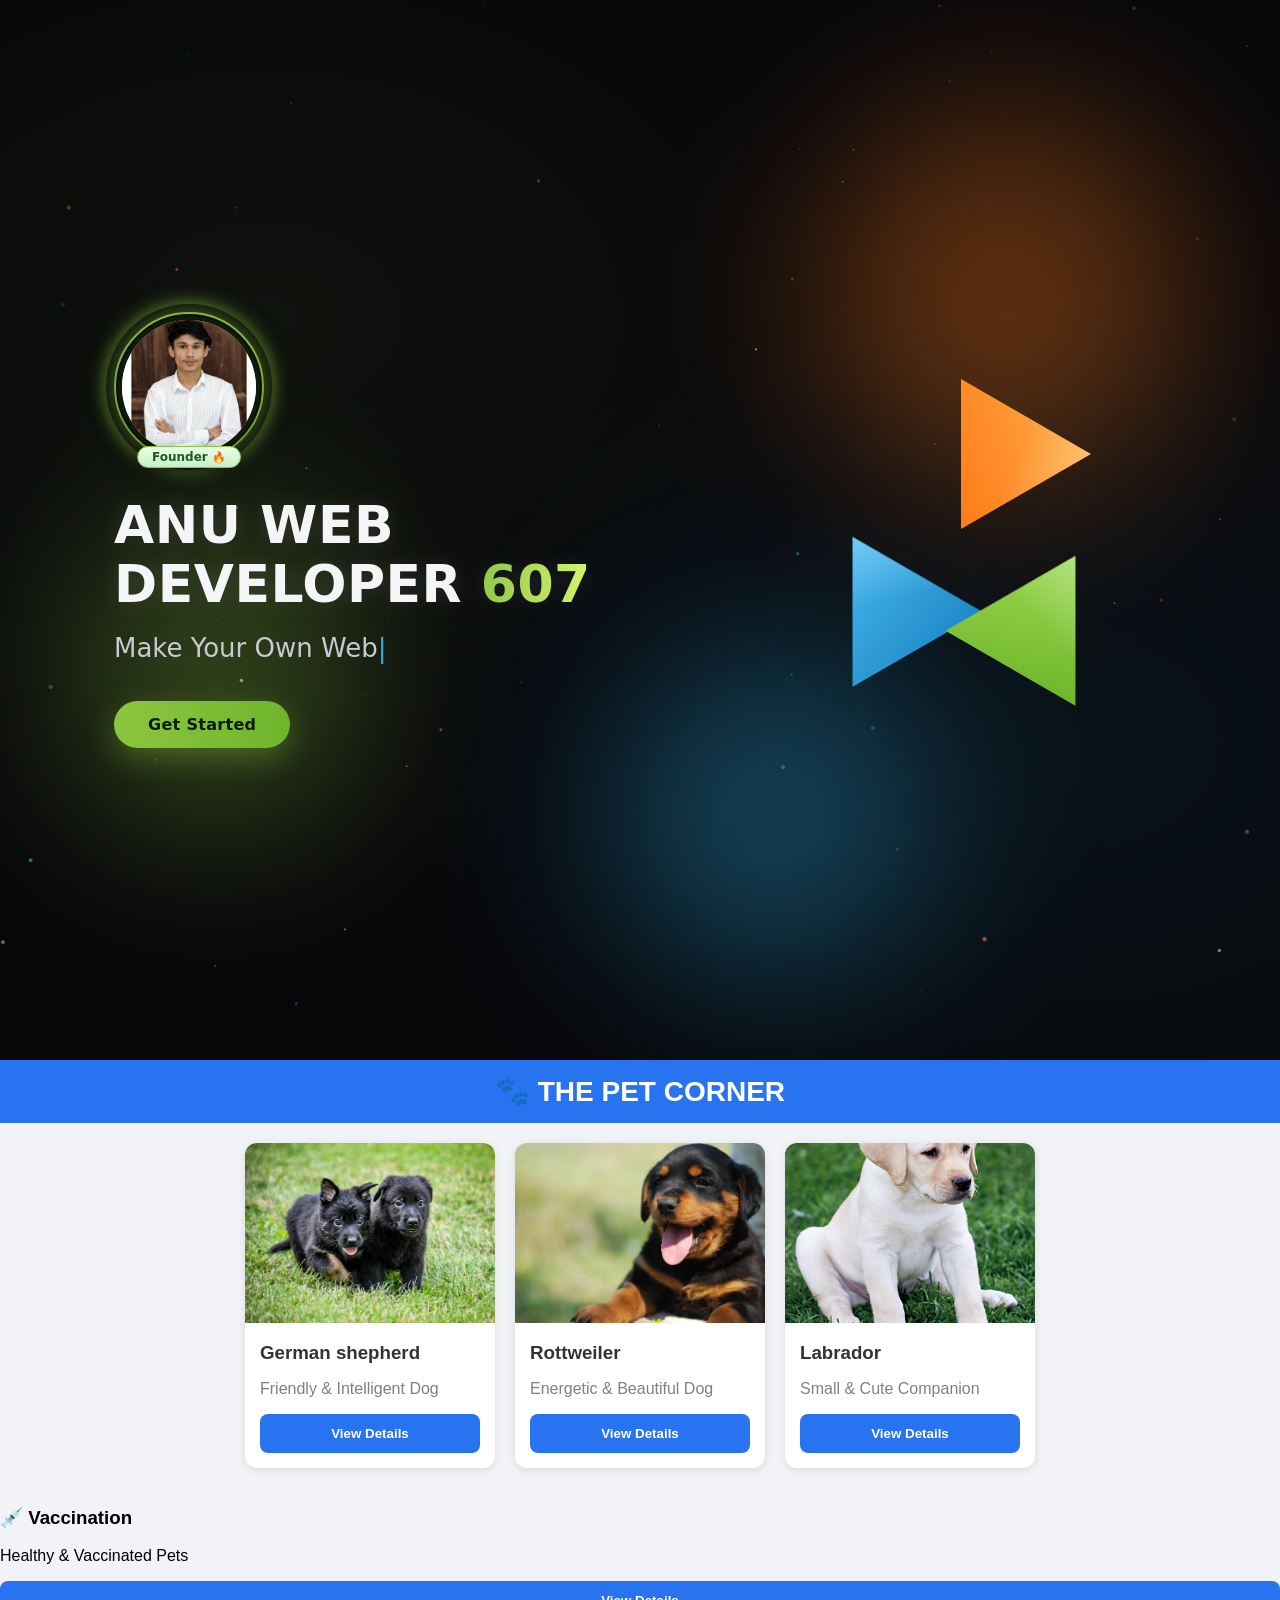
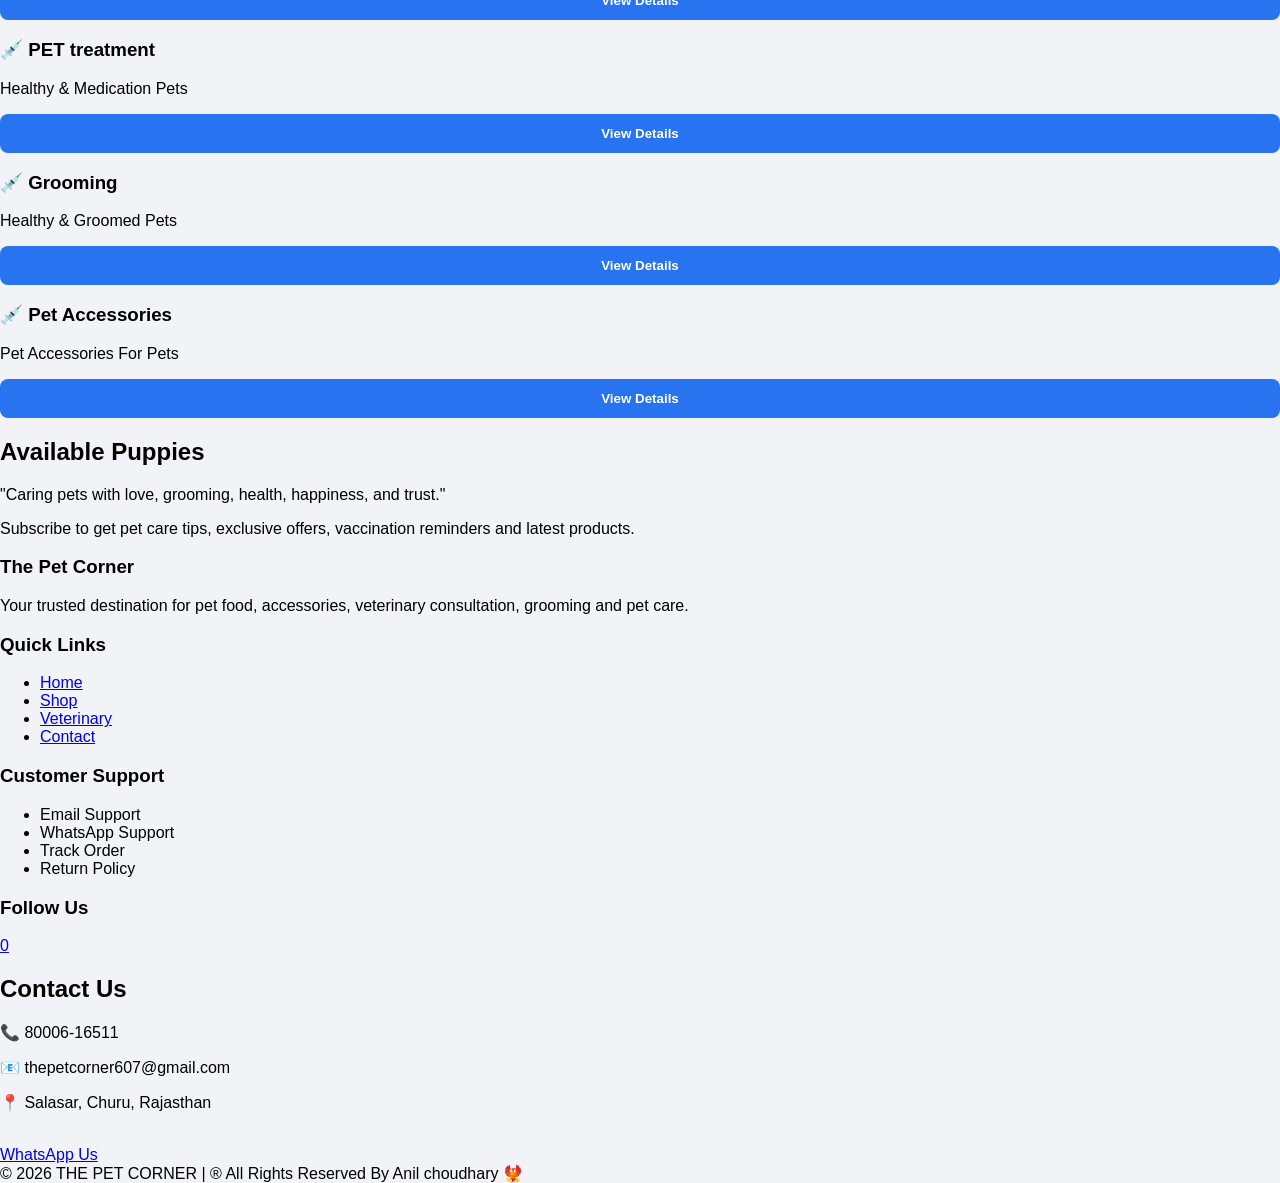
<file: index.html>
<!DOCTYPE html>
<html lang="en">
<head>
<meta charset="UTF-8">
<meta name="viewport" content="width=device-width, initial-scale=1.0">
<title>Anu Web Developer 607 — Hero Section Demo</title>
<link rel="stylesheet" href="hero.css">
</head>
<body>

<section class="anu-hero">

  <canvas class="anu-hero__particles" id="anuParticles"></canvas>

  <div class="anu-hero__content">

    <div class="anu-hero__left">
      <div class="anu-hero__avatar-wrap">
        <div class="anu-hero__ring"></div>
        <div class="anu-hero__ring anu-hero__ring--2"></div>
        <div class="anu-hero__avatar">
          <img src="images/IMG_20260212_025042_203.webp" alt="Founder" onerror="this.style.display='none'">
        </div>
        <div class="anu-hero__badge">Founder <span class="anu-hero__fire">🔥</span></div>
      </div>

      <h1 class="anu-hero__title">
        <span class="anu-hero__line anu-hero__line--1">ANU WEB</span>
        <span class="anu-hero__line anu-hero__line--2">DEVELOPER <em>607</em></span>
      </h1>

      <p class="anu-hero__subtitle">
        <span class="anu-hero__typer" id="anuTyper"></span><span class="anu-hero__cursor">|</span>
      </p>

      <a href="#" class="anu-hero__cta">Get Started</a>
    </div>

    <div class="anu-hero__right">
      <div class="anu-hero__tri-scene" id="anuTriScene">
        <div class="anu-hero__tri anu-hero__tri--orange"></div>
        <div class="anu-hero__tri anu-hero__tri--blue"></div>
        <div class="anu-hero__tri anu-hero__tri--green"></div>
      </div>
    </div>

  </div>

  <div class="anu-hero__glow anu-hero__glow--orange"></div>
  <div class="anu-hero__glow anu-hero__glow--blue"></div>
  <div class="anu-hero__glow anu-hero__glow--green"></div>

</section>

<!-- The rest of your website's content would continue below -->

<script src="hero.js"></script>
</body>
</html>


<!DOCTYPE html>
<html>
<head>
<title>Pet Corner</title>
<style>
body{
    font-family: Arial;
    background:#f1f3f6;
    margin:0;
}

.header{
    background:#2874f0;
    color:white;
    padding:15px;
    text-align:center;
    font-size:28px;
    font-weight:bold;
}

.pet-container{
    display:flex;
    flex-wrap:wrap;
    justify-content:center;
    gap:20px;
    padding:20px;
}

.pet-card{
    width:250px;
    background:white;
    border-radius:12px;
    box-shadow:0 2px 10px rgba(0,0,0,0.1);
    overflow:hidden;
    transition:0.3s;
}

.pet-card:hover{
    transform:translateY(-5px);
}

.pet-card img{
    width:100%;
    height:180px;
    object-fit:cover;
}

.pet-info{
    padding:15px;
}

.pet-info h3{
    margin:0;
    color:#333;
}

.pet-info p{
    color:gray;
}

button{
    width:100%;
    background:#2874f0;
    color:white;
    border:none;
    padding:12px;
    border-radius:8px;
    cursor:pointer;
    font-weight:bold;
}

button:hover{
    background:#1c5dc9;
}
</style>
</head>
<body>

<div class="header">
🐾 THE PET CORNER
</div>

<div class="pet-container">

    <div class="pet-card">
        <img src="logo/forselldog1.jpeg">
        <div class="pet-info">
            <h3>German shepherd</h3>
            <p>Friendly & Intelligent Dog</p>
            <button onclick="showDetails('German Shepherd')">
                View Details
            </button>
        </div>
    </div>

    <div class="pet-card">
        <img src="logo/forselldog2.jpg">
        <div class="pet-info">
            <h3>Rottweiler</h3>
            <p>Energetic & Beautiful Dog</p>
            <button onclick="showDetails('Rottweiler')">
                View Details
            </button>
        </div>
    </div>

    <div class="pet-card">
        <img src="logo/forselldog3.jpg">
        <div class="pet-info">
            <h3>Labrador</h3>
            <p>Small & Cute Companion</p>
            <button onclick="showDetails('Labrador')">
                View Details
            </button>
        </div>
    </div>

</div>

<script>
function showDetails(breed){

if(breed=="German Shepherd"){
alert(
"German shepherd\n\nLife: 4-6 months\nNature: Friendly\nPrice: ₹10,000 - 15,000"
);
}

if(breed=="Rottweiler"){
alert(
"Siberian Husky\n\nLife: 3-6 months\nNature: Energetic\nPrice: ₹10,000 - ₹20,000"
);
}

if(breed=="Labrador"){
alert(
"Pug\n\nLife: 3-12 months\nNature: Cute & Loyal\nPrice: ₹8,000 - ₹25,000"
);
}

}
</script>

</body>
</html>

<script>
function showDetails(breed){

if(breed=="German Shepherd"){
alert(
"Gsd,doublecoat\n\nLife: 3 -6months\nNature: Friendly\nPrice: ₹11,500 - ₹15,000"
);
}

if(breed=="Rottweiler"){
alert(
"Rottweiler\n\nLife: 3-6 months\nNature: Energetic\nPrice: ₹13,000 - ₹18,000"
);
}

if(breed=="Labrador"){
alert(
"Labrador\n\nLife: 3-8 monthss\nNature: Cute & Loyal\nPrice: ₹5,000 - ₹15,000"
);
}

}
</script>
</div>
</body>

<div id="websiteContent">
 
<div class="card">
<h3>💉 Vaccination</h3>
<p>Healthy & Vaccinated Pets</p>
<style>
.view details-btn{
    background: #25D366;/* WhatsApp Green */
    color: white;
    border: none;
    padding: 10px 25px;
    width: 150px; /* Button chota hoga */
    height: 45px;
    border-radius: 12px;
    font-size: 16px;
    font-weight: bold;
    cursor: pointer;
    display: block;
    margin: 15px auto;
}

.vaccination-btn:hover{
    background: #1ebe5d;
}
</style>
</div>
</div>
  <button onclick="window.open('https://wa.me/918000616511')">
View Details
  </button>
<div class="card">
<h3>💉 PET treatment</h3>
<p>Healthy & Medication Pets</p>

  <button onclick="window.open('https://wa.me/918000616511')">
View Details
  </button>
<div class="card">
<h3>💉 Grooming</h3>
<p>Healthy & Groomed Pets</p>

  <button onclick="window.open('https://wa.me/918000616511')">
View Details
  </button>
<div class="card">
<h3>💉 Pet Accessories</h3>
<p>Pet Accessories For Pets</p>

  <button onclick="window.open('https://wa.me/918000616511')">
View Details
  </button>

<style>
.view details-btn{
    background: #25D366;/* WhatsApp Green */
    color: white;
    border: none;
    padding: 10px 25px;
    width: 150px; /* Button chota hoga */
    height: 45px;
    border-radius: 12px;
    font-size: 16px;
    font-weight: bold;
    cursor: pointer;
    display: block;
    margin: 15px auto;
}

.vaccination-btn:hover{
    background: #1ebe5d;
}
</style>
</div>
</div>
<section class="gallery">
  
<h2>Available Puppies</h2>

<div class="images">

"Caring pets with love, grooming, health, happiness, and trust."

</div>
</div>

</section>


<section class="gallery">

</section>
        <p>
            Subscribe to get pet care tips, exclusive offers,
            vaccination reminders and latest products.
        </p>

        </form>

    </div>

</section>

<!-- =========================
FOOTER
========================= -->

<footer class="footer">

    <div class="footer-grid">

        <div>

            <h3>The Pet Corner</h3>

            <p>
                Your trusted destination for pet food,
                accessories, veterinary consultation,
                grooming and pet care.
            </p>

        </div>

        <div>

            <h3>Quick Links</h3>

            <ul>
                <li><a href="#">Home</a></li>
                <li><a href="#">Shop</a></li>
                <li><a href="#">Veterinary</a></li>
                <li><a href="#">Contact</a></li>
            </ul>

        </div>

        <div>

            <h3>Customer Support</h3>

            <ul>
                <li>Email Support</li>
                <li>WhatsApp Support</li>
                <li>Track Order</li>
                <li>Return Policy</li>
            </ul>

        </div>

        <div>

            <h3>Follow Us</h3>

            <div class="social-icons">

                <a href="cart.html" class="cart-icon">

<i class="fa-solid fa-cart-shopping"></i>

<span class="cart-count">0</span>

</a>
            </div>

        </div>

    </div>
  

<section class="contact">

<h2>Contact Us</h2>

<p>📞 80006-16511</p>

<p>📧 thepetcorner607@gmail.com</p>

<p>📍 Salasar, Churu, Rajasthan</p>

<br>

<a class="btn"
href="https://wa.me/918000616511">
WhatsApp Us
</a>

</section>


<footer>

© 2026 THE PET CORNER | ® All Rights Reserved By Anil choudhary 🐦‍🔥

</footer>

<img src="images/Screenshot_2026-07-08-22-14-52-12_99c04817c0de5652397fc8b56c3b3817.jpg" class="logo" alt="Anil Choudhary 607>

</body>
  <img src="images/file_00000000beac72098fe82e5ff1f8ca90.png" class="logo" alt="Anil choudhary 607>
  
</html>
</file>
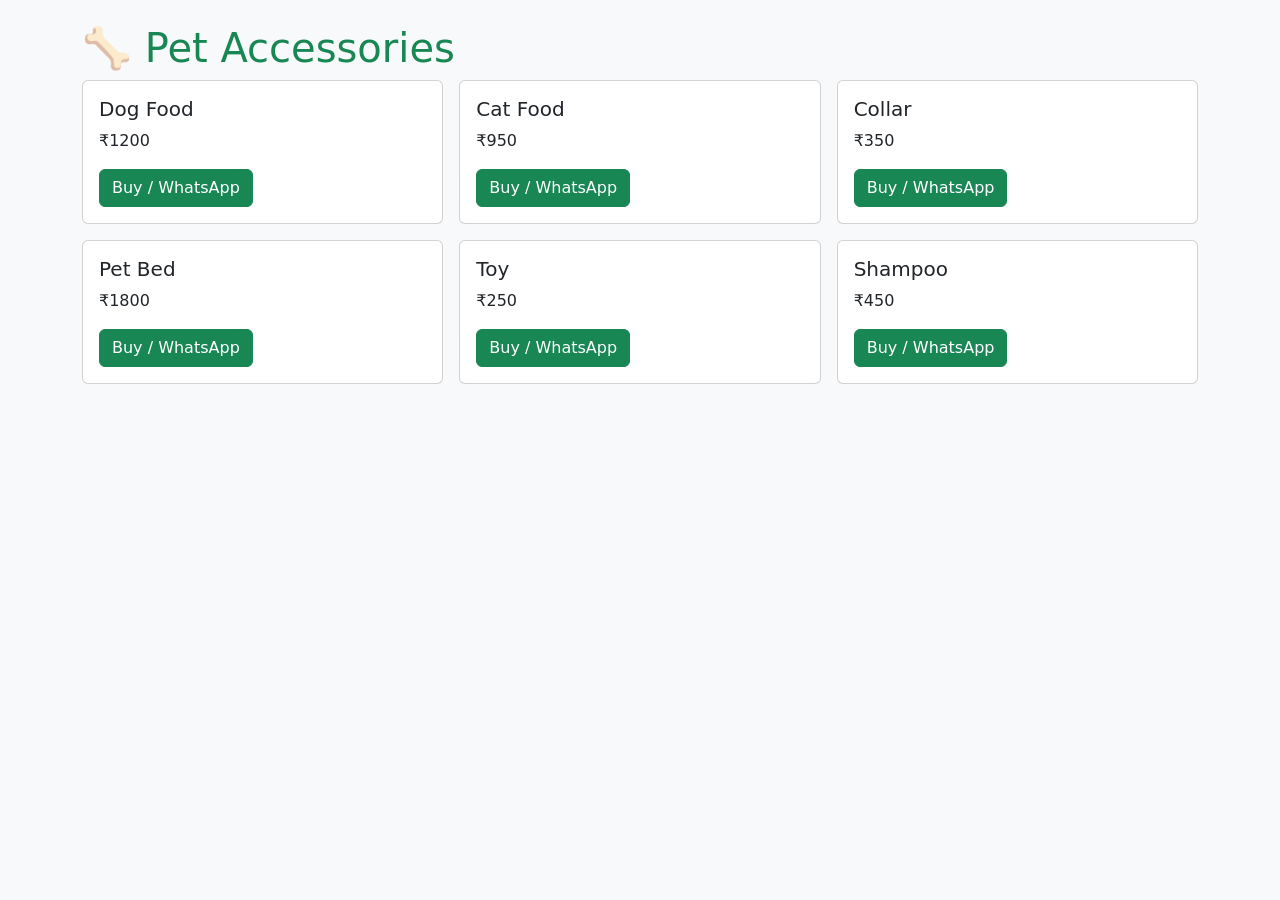
<file: accessories.html>
<!DOCTYPE html><html><head><meta charset='utf-8'><meta name='viewport' content='width=device-width,initial-scale=1'><title>Accessories</title><link href='https://cdn.jsdelivr.net/npm/bootstrap@5.3.3/dist/css/bootstrap.min.css' rel='stylesheet'></head><body class='bg-light'><div class='container py-4'><h1 class='text-success'>🦴 Pet Accessories</h1><div class='row g-3'><div class='col-md-4'><div class='card'><div class='card-body'><h5>Dog Food</h5><p>₹1200</p><a class='btn btn-success' href='https://wa.me/918000616511'>Buy / WhatsApp</a></div></div></div><div class='col-md-4'><div class='card'><div class='card-body'><h5>Cat Food</h5><p>₹950</p><a class='btn btn-success' href='https://wa.me/918000616511'>Buy / WhatsApp</a></div></div></div><div class='col-md-4'><div class='card'><div class='card-body'><h5>Collar</h5><p>₹350</p><a class='btn btn-success' href='https://wa.me/918000616511'>Buy / WhatsApp</a></div></div></div><div class='col-md-4'><div class='card'><div class='card-body'><h5>Pet Bed</h5><p>₹1800</p><a class='btn btn-success' href='https://wa.me/918000616511'>Buy / WhatsApp</a></div></div></div><div class='col-md-4'><div class='card'><div class='card-body'><h5>Toy</h5><p>₹250</p><a class='btn btn-success' href='https://wa.me/918000616511'>Buy / WhatsApp</a></div></div></div><div class='col-md-4'><div class='card'><div class='card-body'><h5>Shampoo</h5><p>₹450</p><a class='btn btn-success' href='https://wa.me/918000616511'>Buy / WhatsApp</a></div></div></div></div></div></body></html>
</file>
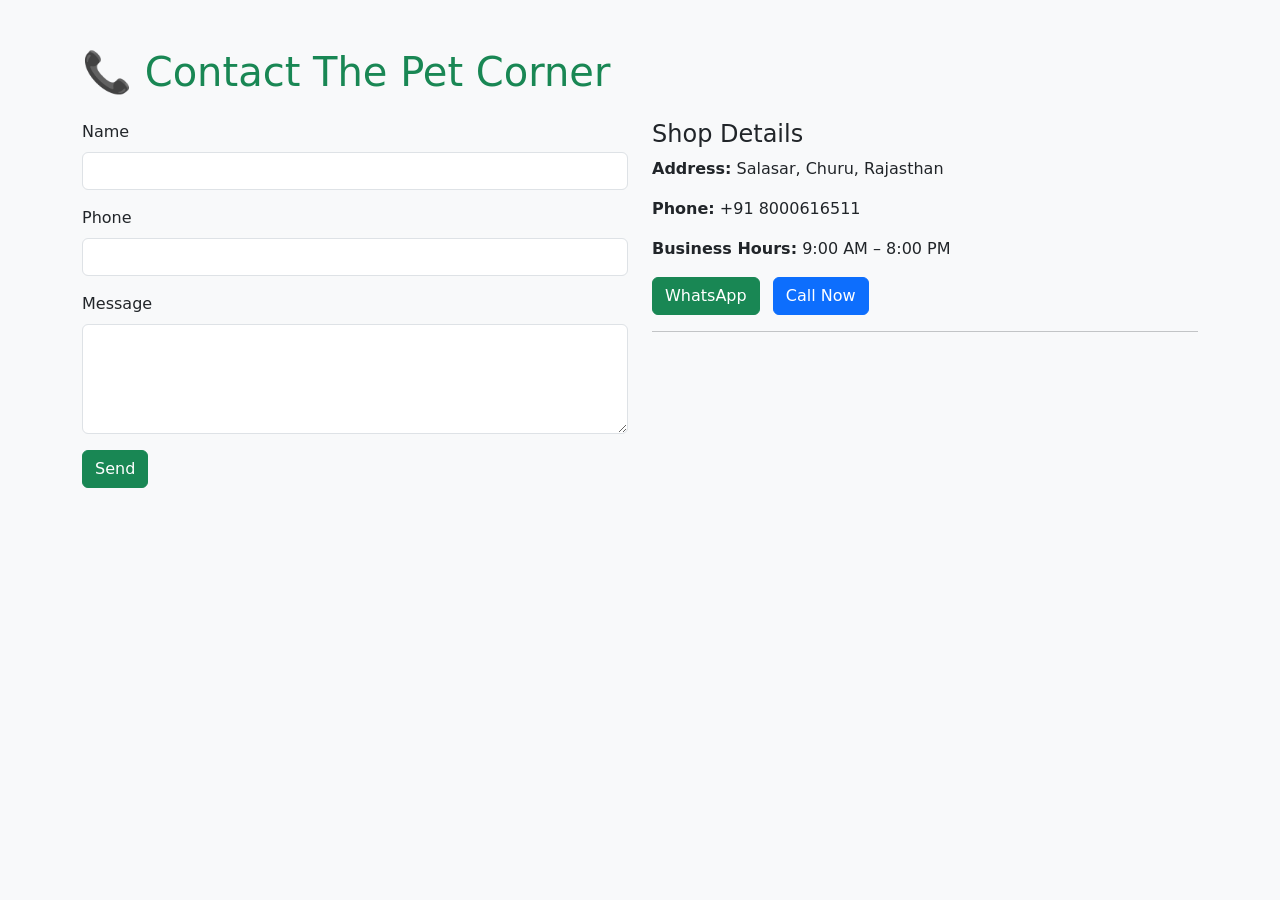
<file: contact.html>
<!DOCTYPE html>
<html lang='en'>
<head>
<meta charset='UTF-8'>
<meta name='viewport' content='width=device-width,initial-scale=1'>
<title>Contact | The Pet Corner</title>
<link href='https://cdn.jsdelivr.net/npm/bootstrap@5.3.3/dist/css/bootstrap.min.css' rel='stylesheet'>
</head>
<body class='bg-light'>
<div class='container py-5'>
<h1 class='text-success mb-4'>📞 Contact The Pet Corner</h1>
<div class='row'>
<div class='col-md-6'>
<form>
<div class='mb-3'><label class='form-label'>Name</label><input class='form-control'></div>
<div class='mb-3'><label class='form-label'>Phone</label><input class='form-control'></div>
<div class='mb-3'><label class='form-label'>Message</label><textarea class='form-control' rows='4'></textarea></div>
<button class='btn btn-success'>Send</button>
</form>
</div>
<div class='col-md-6'>
<h4>Shop Details</h4>
<p><strong>Address:</strong> Salasar, Churu, Rajasthan</p>
<p><strong>Phone:</strong> +91 8000616511</p>
<p><strong>Business Hours:</strong> 9:00 AM – 8:00 PM</p>
<a class='btn btn-success me-2' href='https://wa.me/918000616511'>WhatsApp</a>
<a class='btn btn-primary' href='tel:+918000616511'>Call Now</a>
<hr>
<iframe src='https://maps.google.com/maps?q=Salasar%20Rajasthan&t=&z=13&ie=UTF8&iwloc=&output=embed' width='100%' height='250' style='border:0;' loading='lazy'></iframe>
</div>
</div>
</div>
</body></html>
</file>
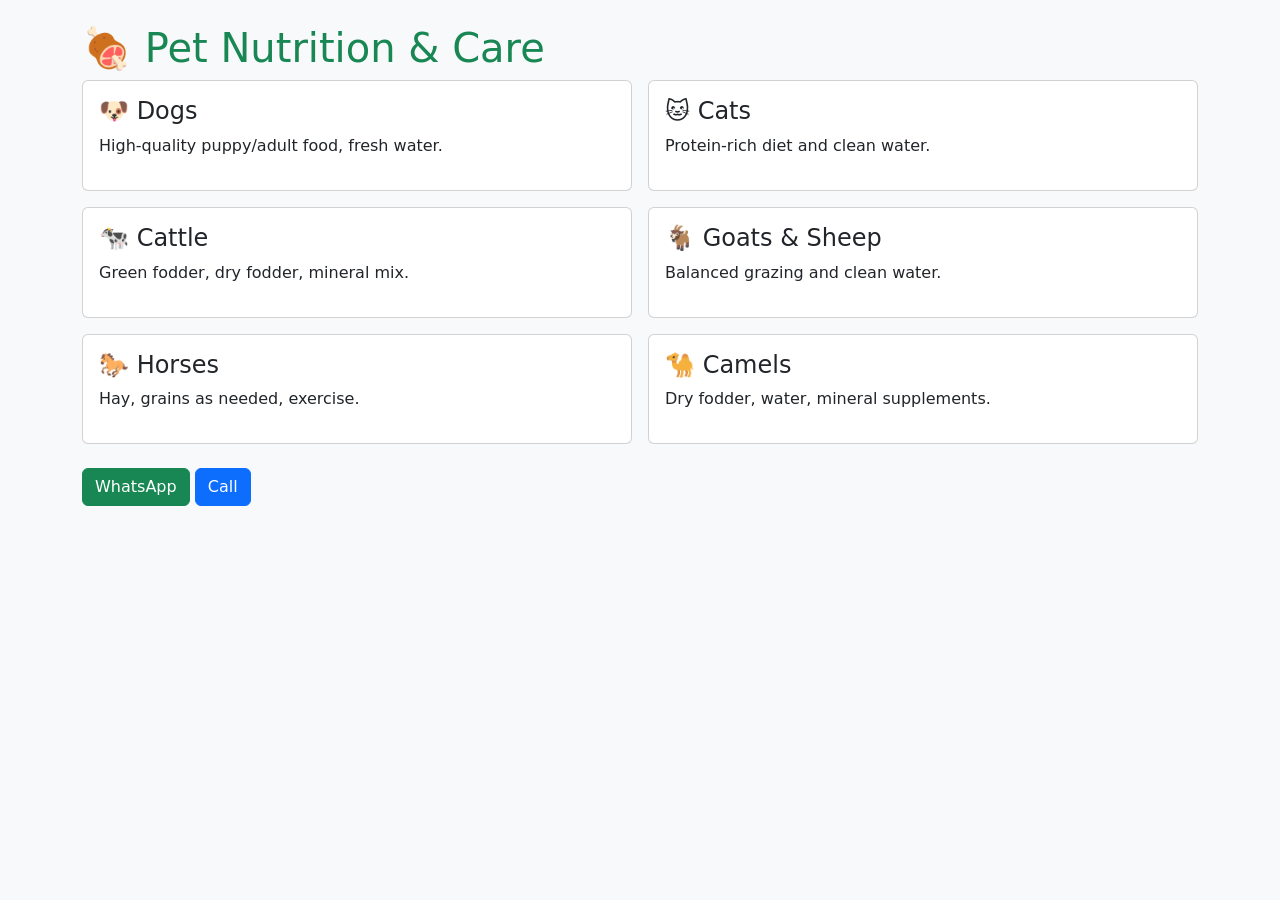
<file: nutrition.html>
<!DOCTYPE html><html><head><meta charset='utf-8'><meta name='viewport' content='width=device-width,initial-scale=1'>
<title>Nutrition & Care</title><link href='https://cdn.jsdelivr.net/npm/bootstrap@5.3.3/dist/css/bootstrap.min.css' rel='stylesheet'></head>
<body class='bg-light'><div class='container py-4'>
<h1 class='text-success'>🍖 Pet Nutrition & Care</h1>
<div class='row g-3'>
<div class='col-md-6'><div class='card p-3 h-100'><h4>🐶 Dogs</h4><p>High-quality puppy/adult food, fresh water.</p></div></div><div class='col-md-6'><div class='card p-3 h-100'><h4>🐱 Cats</h4><p>Protein-rich diet and clean water.</p></div></div><div class='col-md-6'><div class='card p-3 h-100'><h4>🐄 Cattle</h4><p>Green fodder, dry fodder, mineral mix.</p></div></div><div class='col-md-6'><div class='card p-3 h-100'><h4>🐐 Goats & Sheep</h4><p>Balanced grazing and clean water.</p></div></div><div class='col-md-6'><div class='card p-3 h-100'><h4>🐎 Horses</h4><p>Hay, grains as needed, exercise.</p></div></div><div class='col-md-6'><div class='card p-3 h-100'><h4>🐪 Camels</h4><p>Dry fodder, water, mineral supplements.</p></div></div></div><div class='mt-4'><a class='btn btn-success' href='https://wa.me/918000616511'>WhatsApp</a>
<a class='btn btn-primary' href='tel:+918000616511'>Call</a></div></div></body></html>
</file>
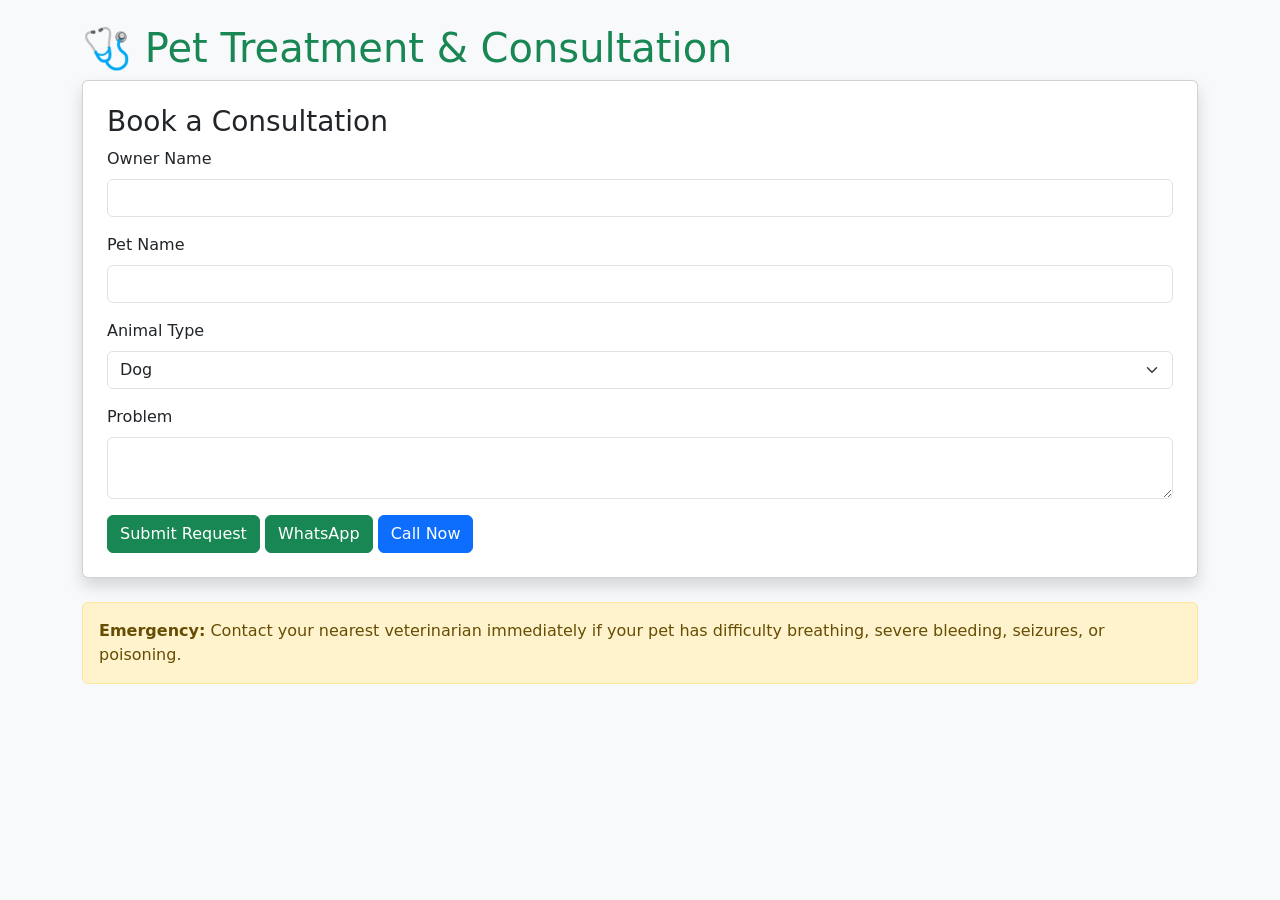
<file: treatment.html>
<!DOCTYPE html><html><head><meta charset='utf-8'><meta name='viewport' content='width=device-width,initial-scale=1'>
<title>Pet Treatment</title>
<link href='https://cdn.jsdelivr.net/npm/bootstrap@5.3.3/dist/css/bootstrap.min.css' rel='stylesheet'></head>
<body class='bg-light'>
<div class='container py-4'>
<h1 class='text-success'>🩺 Pet Treatment & Consultation</h1>
<div class='card p-4 shadow'>
<h3>Book a Consultation</h3>
<form>
<div class='mb-3'><label class='form-label'>Owner Name</label><input class='form-control'></div>
<div class='mb-3'><label class='form-label'>Pet Name</label><input class='form-control'></div>
<div class='mb-3'><label class='form-label'>Animal Type</label><select class='form-select'><option>Dog</option><option>Cat</option><option>Cow</option><option>Buffalo</option><option>Goat</option><option>Sheep</option><option>Horse</option><option>Camel</option></select></div>
<div class='mb-3'><label class='form-label'>Problem</label><textarea class='form-control'></textarea></div>
<button class='btn btn-success' type='submit'>Submit Request</button>
<a class='btn btn-success' href='https://wa.me/918000616511'>WhatsApp</a>
<a class='btn btn-primary' href='tel:+918000616511'>Call Now</a>
</form></div>
<div class='mt-4 alert alert-warning'><b>Emergency:</b> Contact your nearest veterinarian immediately if your pet has difficulty breathing, severe bleeding, seizures, or poisoning.</div>
</div></body></html>
</file>
<file: hero.css>
/* ============================================================
   Anu Web Developer 607 — 3D Hero Section
   ============================================================ */
.anu-hero{
  --anu-bg:#07070a;
  --anu-orange:#ff7a1a;
  --anu-blue:#29abe2;
  --anu-green:#8cc63f;
  --anu-white:#f5f5f7;

  position:relative;
  width:100%;
  min-height:100vh;
  display:flex;
  align-items:center;
  justify-content:center;
  overflow:hidden;
  perspective:1200px;
  padding:80px 24px;
  font-family:'Segoe UI', system-ui, -apple-system, sans-serif;
  background:
    radial-gradient(ellipse at 20% 30%, rgba(140,198,63,0.06), transparent 40%),
    radial-gradient(ellipse at 80% 70%, rgba(41,171,226,0.07), transparent 45%),
    var(--anu-bg);
}

.anu-hero *{ box-sizing:border-box; }

/* ambient glows */
.anu-hero__glow{
  position:absolute;
  border-radius:50%;
  filter:blur(90px);
  opacity:0.35;
  pointer-events:none;
  animation:anuDrift 12s ease-in-out infinite;
}
.anu-hero__glow--orange{ width:380px; height:380px; background:var(--anu-orange); top:10%; right:10%; }
.anu-hero__glow--blue{ width:320px; height:320px; background:var(--anu-blue); bottom:8%; right:30%; animation-delay:-4s; }
.anu-hero__glow--green{ width:300px; height:300px; background:var(--anu-green); top:50%; left:5%; animation-delay:-8s; }

@keyframes anuDrift{
  0%,100%{ transform:translate(0,0) scale(1); }
  50%{ transform:translate(20px,-30px) scale(1.08); }
}

.anu-hero__particles{
  position:absolute; inset:0;
  width:100%; height:100%;
  pointer-events:none;
}

.anu-hero__content{
  position:relative;
  z-index:2;
  width:min(1100px, 100%);
  display:flex;
  align-items:center;
  justify-content:space-between;
  gap:40px;
  flex-wrap:wrap;
}

.anu-hero__left{
  flex:1 1 380px;
  min-width:300px;
}

/* ---------- Avatar ---------- */
.anu-hero__avatar-wrap{
  position:relative;
  width:150px; height:150px;
  margin-bottom:34px;
  opacity:0;
  transform:translateY(-24px) scale(0.8);
  animation:anuPopIn 0.9s cubic-bezier(.2,.9,.25,1) 0.15s forwards;
}

.anu-hero__avatar{
  position:absolute; inset:8px;
  border-radius:50%;
  overflow:hidden;
  background:radial-gradient(circle at 35% 30%, #fff7d6, #f4d35e 60%, #e0b83c);
  box-shadow:0 0 0 4px #0d1a0d, 0 10px 30px rgba(0,0,0,0.5);
  display:flex; align-items:flex-end; justify-content:center;
}
.anu-hero__avatar img{ width:100%; height:100%; object-fit:cover; }

.anu-hero__ring{
  position:absolute; inset:0;
  border-radius:50%;
  border:2.5px solid var(--anu-green);
  box-shadow:0 0 18px rgba(140,198,63,0.55);
  animation:anuSpinRing 6s linear infinite, anuPulseRing 2.4s ease-in-out infinite;
}
.anu-hero__ring--2{
  inset:-10px;
  border-color:rgba(140,198,63,0.25);
  animation:anuSpinRing 10s linear infinite reverse;
}

@keyframes anuSpinRing{
  from{ transform:rotateZ(0deg) rotateY(0deg); }
  to{ transform:rotateZ(360deg) rotateY(360deg); }
}
@keyframes anuPulseRing{
  0%,100%{ box-shadow:0 0 14px rgba(140,198,63,0.4); }
  50%{ box-shadow:0 0 26px rgba(140,198,63,0.85); }
}

.anu-hero__badge{
  position:absolute;
  bottom:-6px; left:50%;
  transform:translateX(-50%);
  background:linear-gradient(180deg,#eaffea,#c7f0c7);
  color:#1e5b1e;
  font-size:12px;
  font-weight:700;
  padding:3px 14px;
  border-radius:12px;
  border:1px solid var(--anu-green);
  white-space:nowrap;
  box-shadow:0 4px 10px rgba(0,0,0,0.4);
}
.anu-hero__fire{ font-size:11px; }

@keyframes anuPopIn{
  to{ opacity:1; transform:translateY(0) scale(1); }
}

/* ---------- Title ---------- */
.anu-hero__title{
  font-size:clamp(30px, 5vw, 52px);
  font-weight:700;
  color:var(--anu-white);
  line-height:1.15;
  letter-spacing:0.5px;
  text-transform:uppercase;
  margin:0;
}
.anu-hero__line{
  display:block;
  opacity:0;
  transform:translateX(-40px);
  animation:anuSlideIn 0.7s cubic-bezier(.2,.9,.25,1) forwards;
  text-shadow:0 0 25px rgba(255,255,255,0.12);
}
.anu-hero__line--1{ animation-delay:0.45s; }
.anu-hero__line--2{ animation-delay:0.65s; }
.anu-hero__line--2 em{
  font-style:normal;
  color:var(--anu-green);
  background:linear-gradient(90deg, var(--anu-green), #d4f56a);
  -webkit-background-clip:text;
  background-clip:text;
  -webkit-text-fill-color:transparent;
}

@keyframes anuSlideIn{
  to{ opacity:1; transform:translateX(0); }
}

.anu-hero__subtitle{
  margin:18px 0 0;
  font-size:clamp(18px, 2.4vw, 26px);
  color:#c9c9d1;
  font-weight:300;
  min-height:1.4em;
}
.anu-hero__cursor{
  display:inline-block;
  color:var(--anu-blue);
  animation:anuBlink 0.9s step-end infinite;
}
@keyframes anuBlink{ 50%{ opacity:0; } }

.anu-hero__cta{
  display:inline-block;
  margin-top:32px;
  padding:14px 34px;
  border-radius:999px;
  background:linear-gradient(90deg, var(--anu-green), #6fb52c);
  color:#0a1a0a;
  font-weight:700;
  text-decoration:none;
  font-size:16px;
  letter-spacing:0.3px;
  box-shadow:0 10px 30px rgba(140,198,63,0.35);
  opacity:0;
  transform:translateY(16px);
  animation:anuPopIn 0.7s cubic-bezier(.2,.9,.25,1) 1s forwards;
  transition:transform 0.25s ease, box-shadow 0.25s ease;
}
.anu-hero__cta:hover{
  transform:translateY(-3px);
  box-shadow:0 14px 36px rgba(140,198,63,0.5);
}

/* ---------- 3D triangles ---------- */
.anu-hero__right{
  flex:1 1 320px;
  min-width:280px;
  display:flex;
  justify-content:center;
}

.anu-hero__tri-scene{
  position:relative;
  width:320px; height:320px;
  transform-style:preserve-3d;
  opacity:0;
  animation:anuSceneIn 1s ease-out 0.3s forwards;
  transform:rotateY(var(--anuRotY, 0deg)) rotateX(var(--anuRotX, 0deg));
}
@keyframes anuSceneIn{ to{ opacity:1; } }

.anu-hero__tri{
  position:absolute;
  width:150px; height:130px;
  transform-style:preserve-3d;
  clip-path:polygon(50% 0%, 0% 100%, 100% 100%);
  box-shadow:0 20px 40px rgba(0,0,0,0.45);
}
.anu-hero__tri::after{
  content:"";
  position:absolute; inset:0;
  clip-path:polygon(50% 0%, 0% 100%, 100% 100%);
  background:linear-gradient(200deg, rgba(255,255,255,0.35), transparent 55%);
}

.anu-hero__tri--orange{
  top:6%; left:46%;
  background:linear-gradient(160deg, #ffb347, var(--anu-orange));
  transform:rotate(90deg) translateZ(40px);
  animation:anuFloatOrange 5.5s ease-in-out infinite;
}
.anu-hero__tri--blue{
  bottom:10%; left:2%;
  background:linear-gradient(160deg, #4fc3f7, #1e88c7);
  transform:rotate(-30deg) translateZ(0px);
  animation:anuFloatBlue 6.5s ease-in-out infinite;
}
.anu-hero__tri--green{
  bottom:4%; right:2%;
  background:linear-gradient(160deg, #a4e05a, #6fb52c);
  transform:rotate(30deg) translateZ(70px);
  animation:anuFloatGreen 6s ease-in-out infinite;
}

@keyframes anuFloatOrange{
  0%,100%{ transform:rotate(90deg) translateZ(40px) translateY(0) rotateY(0deg); }
  50%{ transform:rotate(90deg) translateZ(70px) translateY(-18px) rotateY(180deg); }
}
@keyframes anuFloatBlue{
  0%,100%{ transform:rotate(-30deg) translateZ(0px) translateY(0) rotateY(0deg); }
  50%{ transform:rotate(-30deg) translateZ(-30px) translateY(14px) rotateY(-180deg); }
}
@keyframes anuFloatGreen{
  0%,100%{ transform:rotate(30deg) translateZ(70px) translateY(0) rotateY(0deg); }
  50%{ transform:rotate(30deg) translateZ(100px) translateY(-12px) rotateY(180deg); }
}

@media (max-width:720px){
  .anu-hero__content{ flex-direction:column; text-align:center; }
  .anu-hero__left{ order:1; display:flex; flex-direction:column; align-items:center; }
  .anu-hero__right{ order:2; }
  .anu-hero__tri-scene{ width:260px; height:260px; }
}

@media (prefers-reduced-motion: reduce){
  .anu-hero, .anu-hero *{
    animation-duration:0.01ms !important;
    animation-iteration-count:1 !important;
    transition-duration:0.01ms !important;
  }
}
</file>
